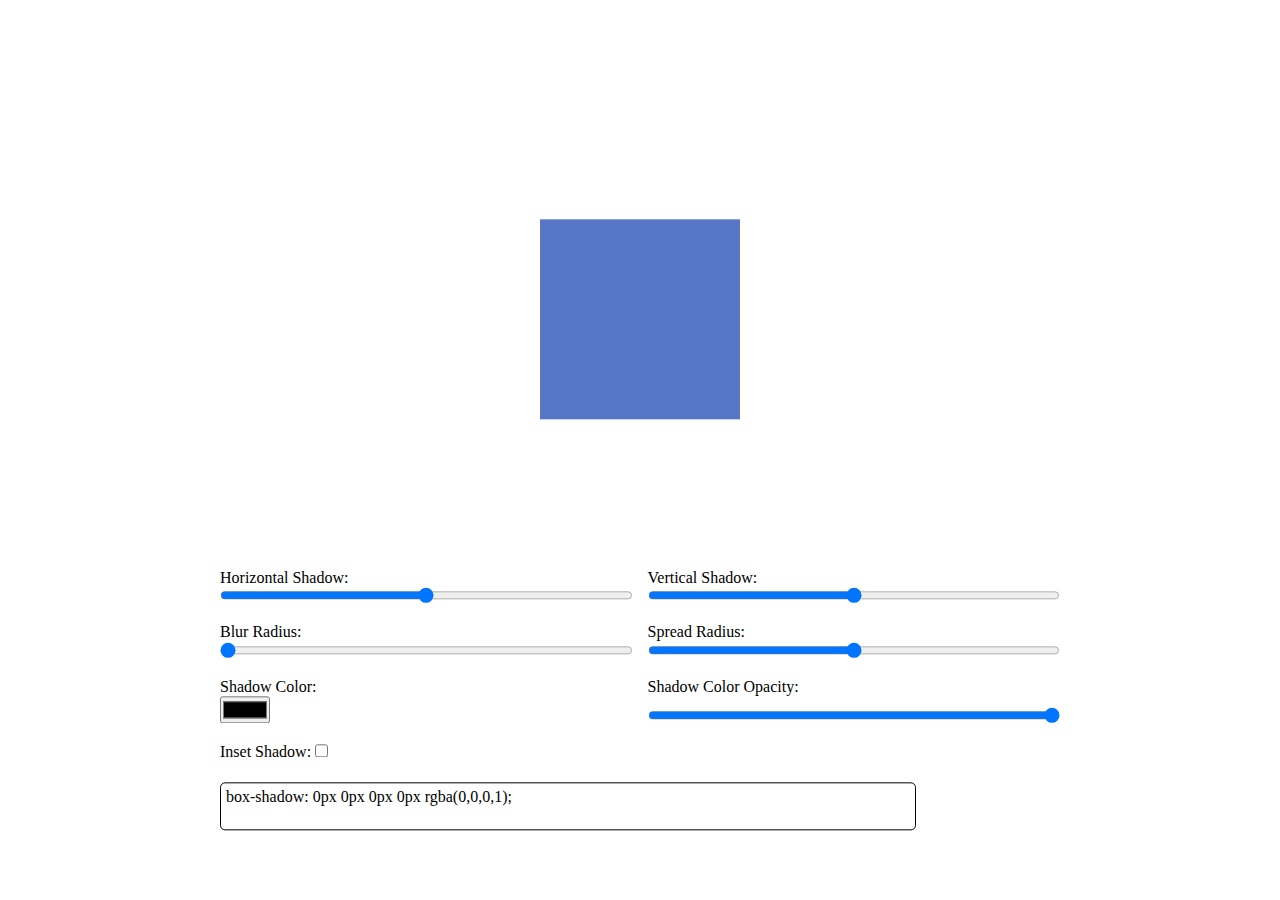
<file: index.html>
<!DOCTYPE html>
<html lang="en">
<head>
  <meta charset="UTF-8">
  <meta http-equiv="X-UA-Compatible" content="IE=edge">
  <meta name="viewport" content="width=device-width, initial-scale=1.0">
  <title>Document</title>
  <link rel="stylesheet" href="./styles/normalize.css">
 <link rel="stylesheet" href="./styles/styless.css">
</head>
<body>
  <div class="container">
    <div class="result">
      <div id="element"></div>
    </div>
    <div class="sliders">
      <div class="SW">
        <label for="h-shadow">Horizontal Shadow:</label>
        <input type="range" id="h-shadow" max="100" min="-100" value="0" />
      </div>
      <div class="SW">
        <label for="v-shadow">Vertical Shadow:</label>
        <input type="range" id="v-shadow" max="100" min="-100" value="0" />
      </div>
      <div class="SW">
        <label for="blur-radius">Blur Radius:</label>
        <input type="range" id="blur-radius" max="100" min="0" value="0" />
      </div>
      <div class="SW">
        <label for="spread-radius">Spread Radius:</label>
        <input type="range" id="spread-radius" max="50" min="-50" value="0" />
      </div>
      <div class="SW">
        <label for="shadow-color">Shadow Color:</label>
        <input type="color" id="shadow-color" />
      </div>
      <div class="SW">
        <label for="shadow-color-opacity">Shadow Color Opacity:</label>
        <input
          type="range"
          id="shadow-color-opacity"
          max="1"
          min="0"
          step="0.1"
          value="1"
        />
      </div>
     <div class="input-wrapper">
        <label for="shadow-inset">Inset Shadow:</label>
        <input type="checkbox" id="shadow-inset" />
      </div>
    </div>
    <div class="code-wrapper">
      <textarea rows="2" id="code"></textarea>
    </div>
  </div>
  <!-- js. -->
  <script src="./app.js"></script>
</body>
</html>
</file>
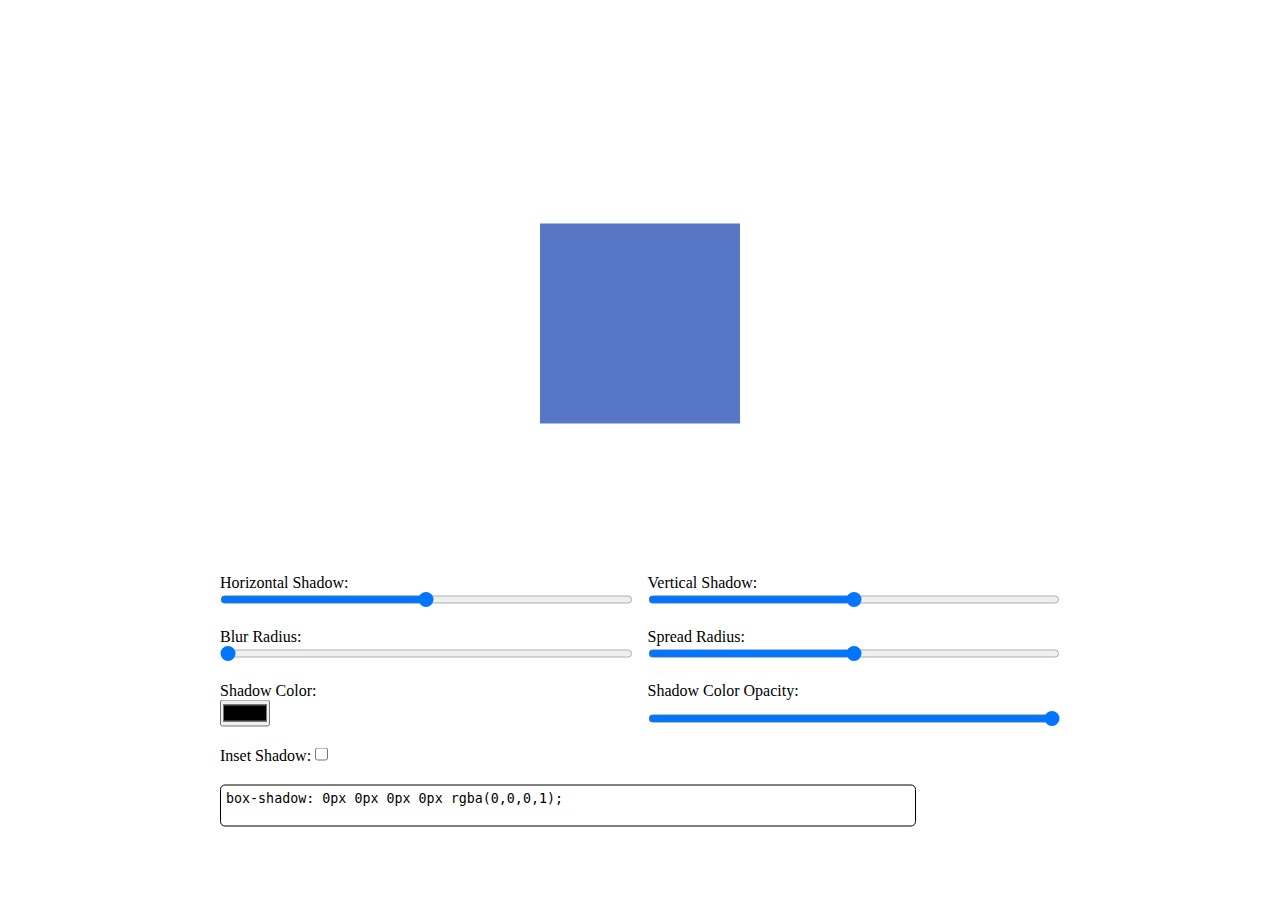
<file: indx.html>
<!DOCTYPE html>
<html lang="en">
<head>
  <meta charset="UTF-8">
  <meta http-equiv="X-UA-Compatible" content="IE=edge">
  <meta name="viewport" content="width=device-width, initial-scale=1.0">
  <title>Document</title>
  <link rel="stylesheet" href=styless.css>
</head>
<body>
  <div class="container">
    <div class="result">
      <div id="element"></div>
    </div>
    <div class="sliders">
      <div class="SW">
        <label for="h-shadow">Horizontal Shadow:</label>
        <input type="range" id="h-shadow" max="100" min="-100" value="0" />
      </div>
      <div class="SW">
        <label for="v-shadow">Vertical Shadow:</label>
        <input type="range" id="v-shadow" max="100" min="-100" value="0" />
      </div>
      <div class="SW">
        <label for="blur-radius">Blur Radius:</label>
        <input type="range" id="blur-radius" max="100" min="0" value="0" />
      </div>
      <div class="SW">
        <label for="spread-radius">Spread Radius:</label>
        <input type="range" id="spread-radius" max="50" min="-50" value="0" />
      </div>
      <div class="SW">
        <label for="shadow-color">Shadow Color:</label>
        <input type="color" id="shadow-color" />
      </div>
      <div class="SW">
        <label for="shadow-color-opacity">Shadow Color Opacity:</label>
        <input
          type="range"
          id="shadow-color-opacity"
          max="1"
          min="0"
          step="0.1"
          value="1"
        />
      </div>
     <div class="input-wrapper">
        <label for="shadow-inset">Inset Shadow:</label>
        <input type="checkbox" id="shadow-inset" />
      </div>
    </div>
    <div class="code-wrapper">
      <textarea rows="2" id="code"></textarea>
    </div>
  </div>
  <!-- js. -->
  <script src="./app.js"></script>
</body>
</html>
</file>
<file: styles/styless.css>
* {
    padding: 0;
    margin: 0;
    box-sizing: border-box;
  }
  body {
    background-color: #fff;
    
  }
  .container {
    padding: 30px;
    position: absolute;
    transform: translate(-50%, -50%);
    left: 50%;
    top: 50%;
    width: 100vmin;
    border-radius: 20px;
    }
  .result {
    padding: 150px 0;
  }
  #element {
    height: 200px;
    width: 200px;
    position: relative;
    background-color: #5776c6;
    margin: auto;
  }
  .sliders {
    display: grid;
    grid-template-columns: 6fr 6fr;
    gap: 20px 15px;
  }
  .SW {
    display: flex;
    flex-direction:column;
    justify-content: space-between;
  }
  input[type="range"] {
    width: 100%;
  }
  .code-wrapper {
    display: grid;
    grid-template-columns: 10fr 2fr;
    gap: 5px;
    margin-top: 20px;
  }
  textarea {
    resize: none;
    padding: 5px;
    border: 1px solid black;
    border-radius: 5px;
  }
  .code-wrapper button {
    background-color: #95a8bd;
    border-radius: 5px;
    border: none;
    color: #ffffff;
  }
</file>
